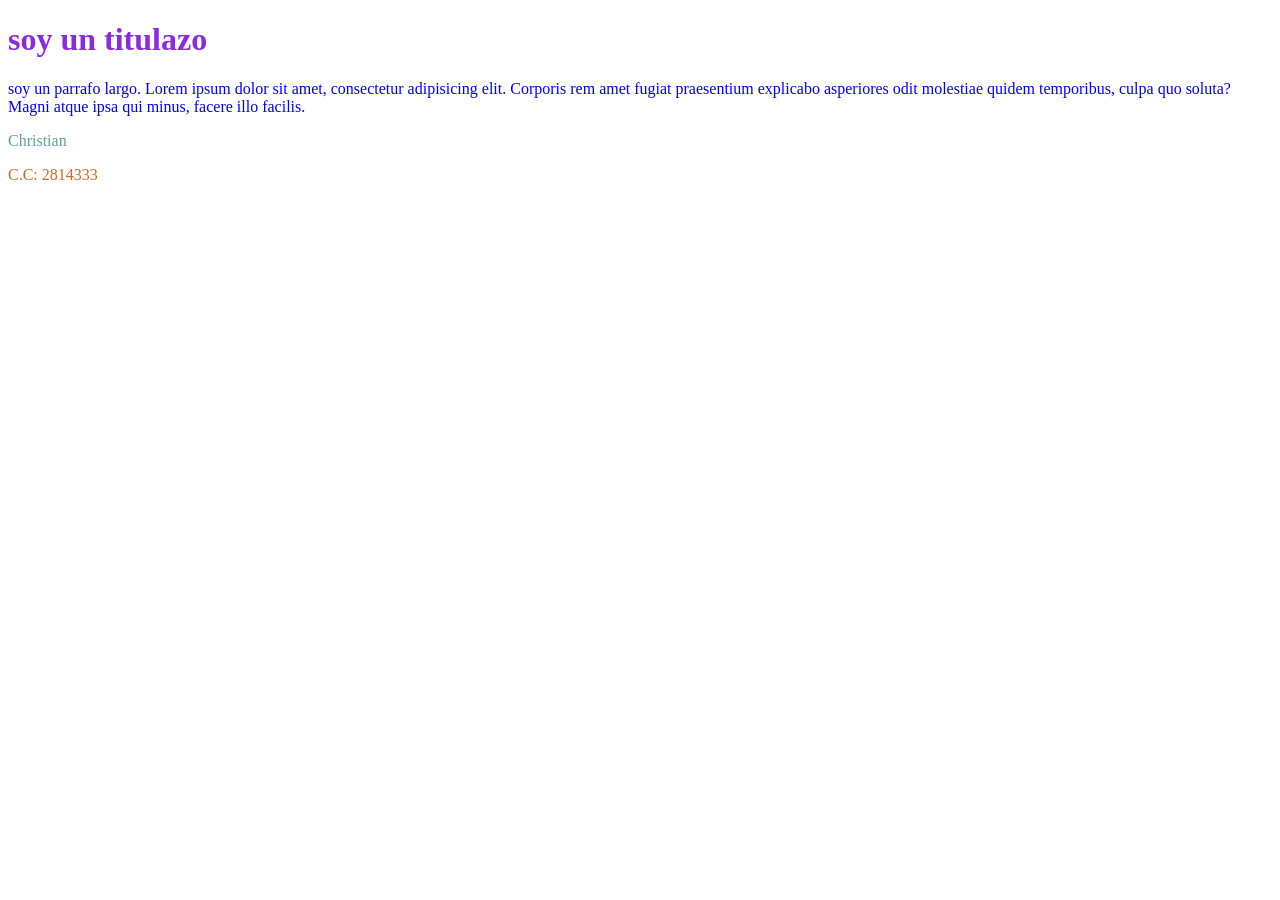
<file: 02/index.html>
<!DOCTYPE html>
<html lang="en">
<head>
  <meta charset="UTF-8">
  <meta name="viewport" content="width=device-width, initial-scale=1.0">
  <title>Document</title>
  <link rel="stylesheet" href="hojadeestilos.css">
</head>
<body>
  <h1>soy un titulazo</h1>
  <p>soy un parrafo largo. Lorem ipsum dolor sit amet, consectetur adipisicing elit. Corporis rem amet fugiat praesentium explicabo asperiores odit molestiae quidem temporibus, culpa quo soluta? Magni atque ipsa qui minus, facere illo facilis.</p>
  <p class="chaqueta">Christian</p>
  <p id="identificacion">C.C: 2814333</p>
</body>
</html>
</file>
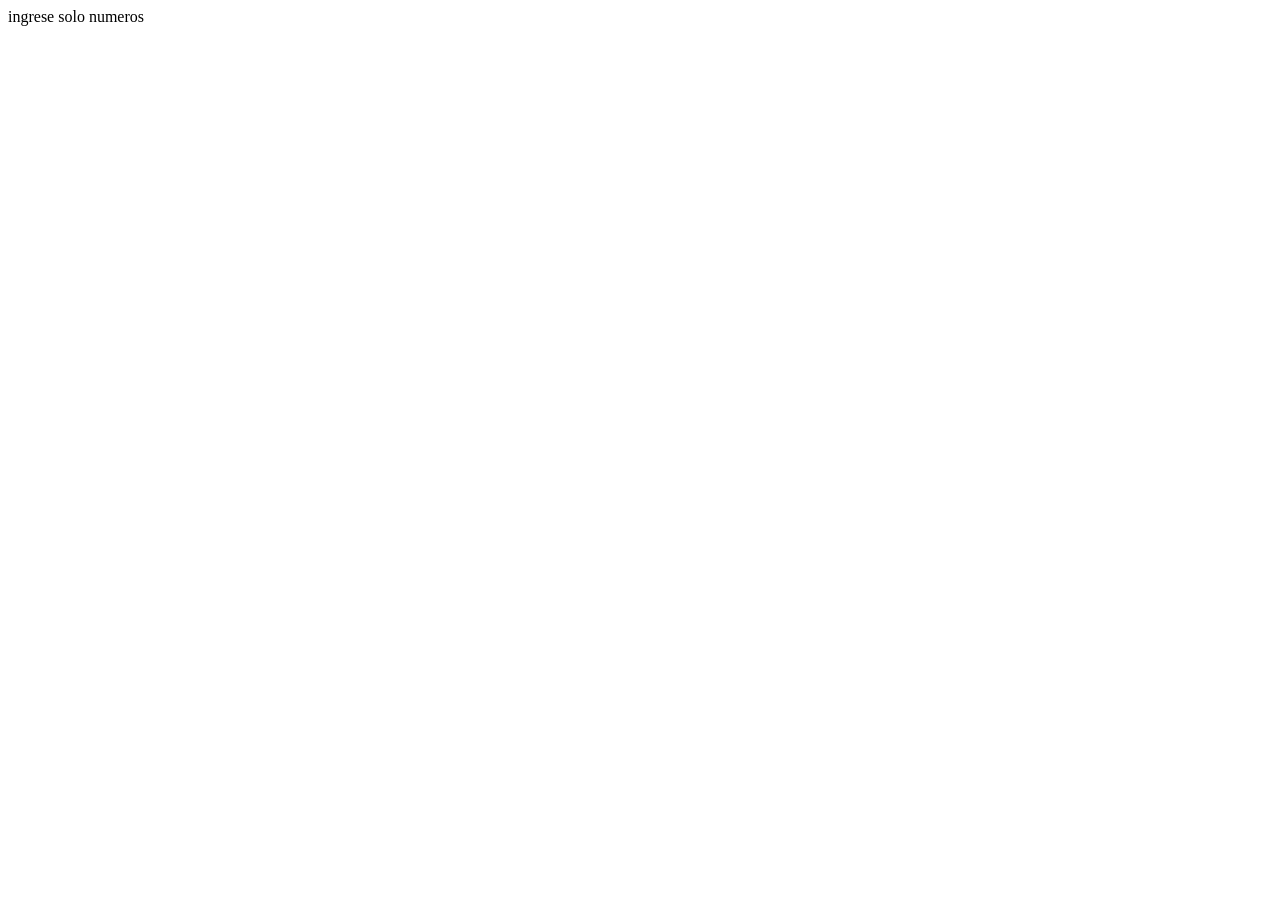
<file: ejercicio4.html>
<!DOCTYPE html>
<html lang="en">
<head>
  <meta charset="UTF-8">
  <meta name="viewport" content="width=device-width, initial-scale=1.0">
  <title>Document</title>
</head>
<body>
  <script src="ejercicio4.js"></script>
</body>
</html>
</file>
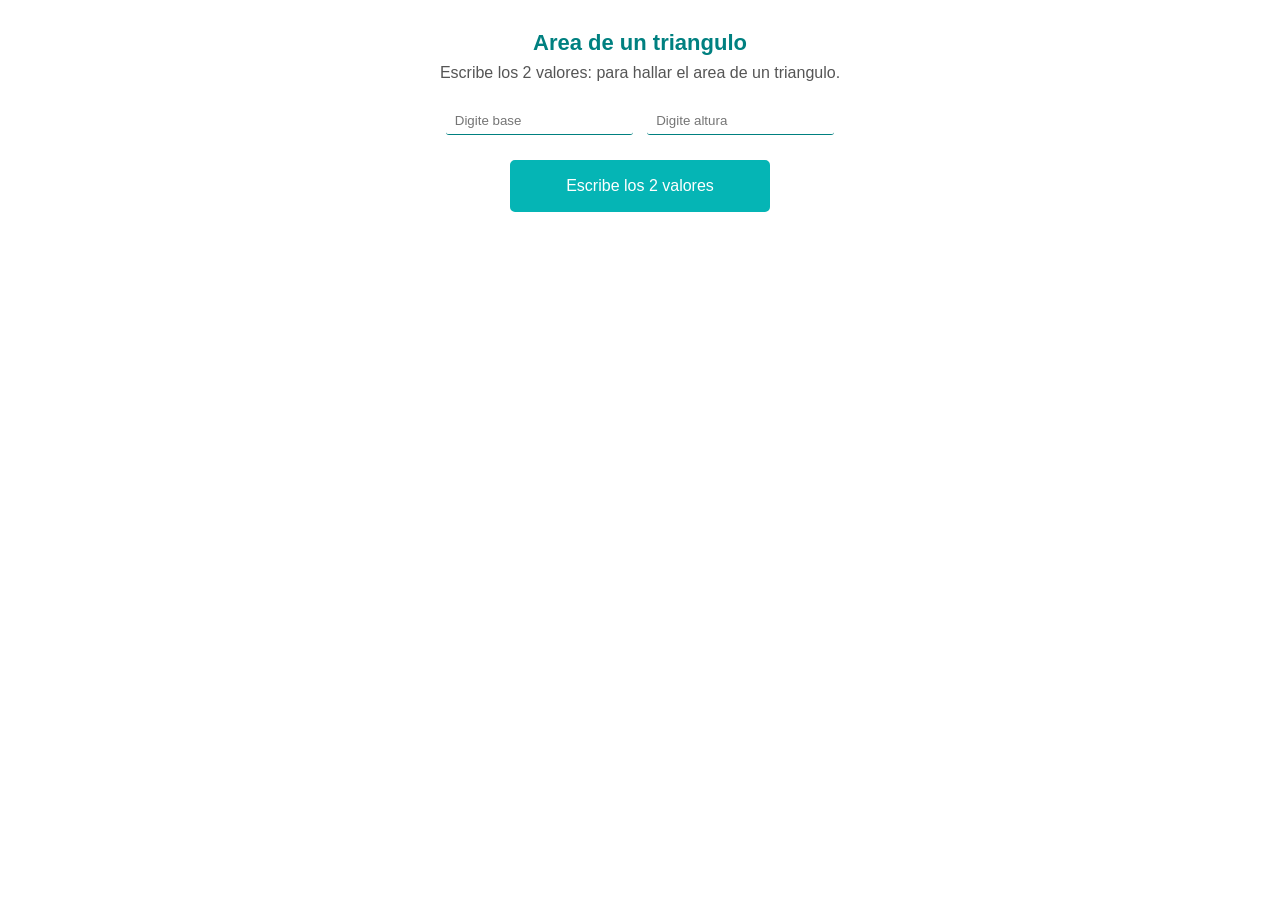
<file: 02/02.area-triangulo.html>
<!DOCTYPE html>
<html lang="es">
<head>
  <meta charset="UTF-8">
  <meta name="viewport" content="width=device-width, initial-scale=1.0">
  <title>Area de un triangulo</title>
  <link rel="stylesheet" href="areatriangulocss.css">
</head>
<body>
  <h1>Area de un triangulo</h1>
  <p class="enunciado">Escribe los 2 valores: para hallar el area de un triangulo.</p>

  <input type="number" id="base" placeholder="Digite base">
  <input type="number" id="altura" placeholder="Digite altura">
  <!-- <input type="number" id="tercerValor" placeholder="Tercer valor">
  <input type="number" id="cuartoValor" placeholder="Cuarto valor (se resta)"> -->


  <div class="caja" id="resultado">Escribe los 2 valores</div>

  <script src="02.area-triangulo.js"></script> 
</body>
</html>
</file>
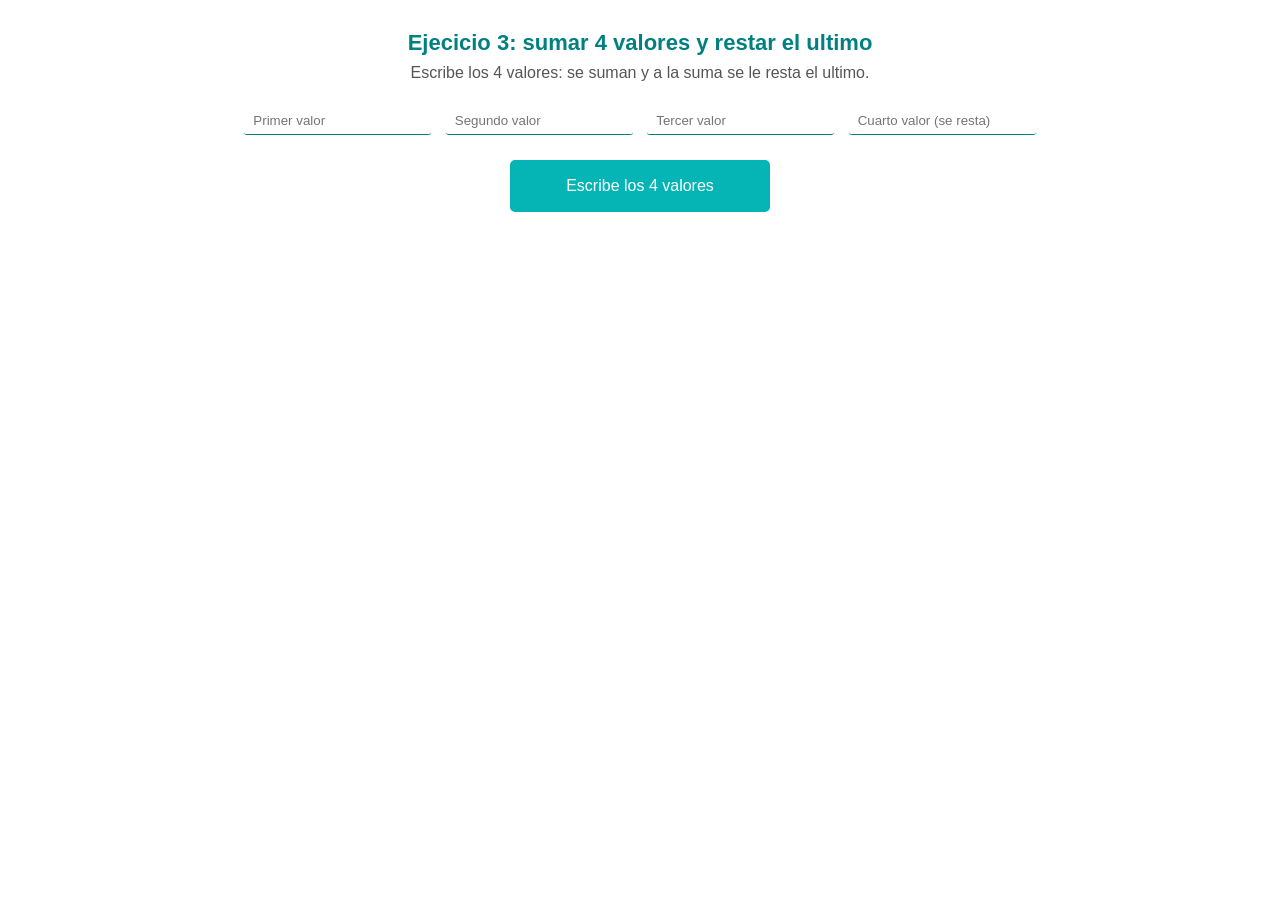
<file: 03/03-suma-resta-cuatro-valores.html>
<!DOCTYPE html>
<html lang="es">
<head>
  <meta charset="UTF-8">
  <meta name="viewport" content="width=device-width, initial-scale=1.0">
  <title>Sumar 4 valores y restar el ultimo</title>
  <link rel="stylesheet" href="estilos.css">
</head>
<body>
  <h1>Ejecicio 3: sumar 4 valores y restar el ultimo</h1>
  <p class="enunciado">Escribe los 4 valores: se suman y a la suma se le resta el ultimo.</p>

  <input type="number" id="primerValor" placeholder="Primer valor">
  <input type="number" id="segundoValor" placeholder="Segundo valor">
  <input type="number" id="tercerValor" placeholder="Tercer valor">
  <input type="number" id="cuartoValor" placeholder="Cuarto valor (se resta)">


  <div class="caja" id="resultado">Escribe los 4 valores</div>

  <script src="03-suma-resta-cuatro-valores.js"></script> 
</body>
</html>
</file>
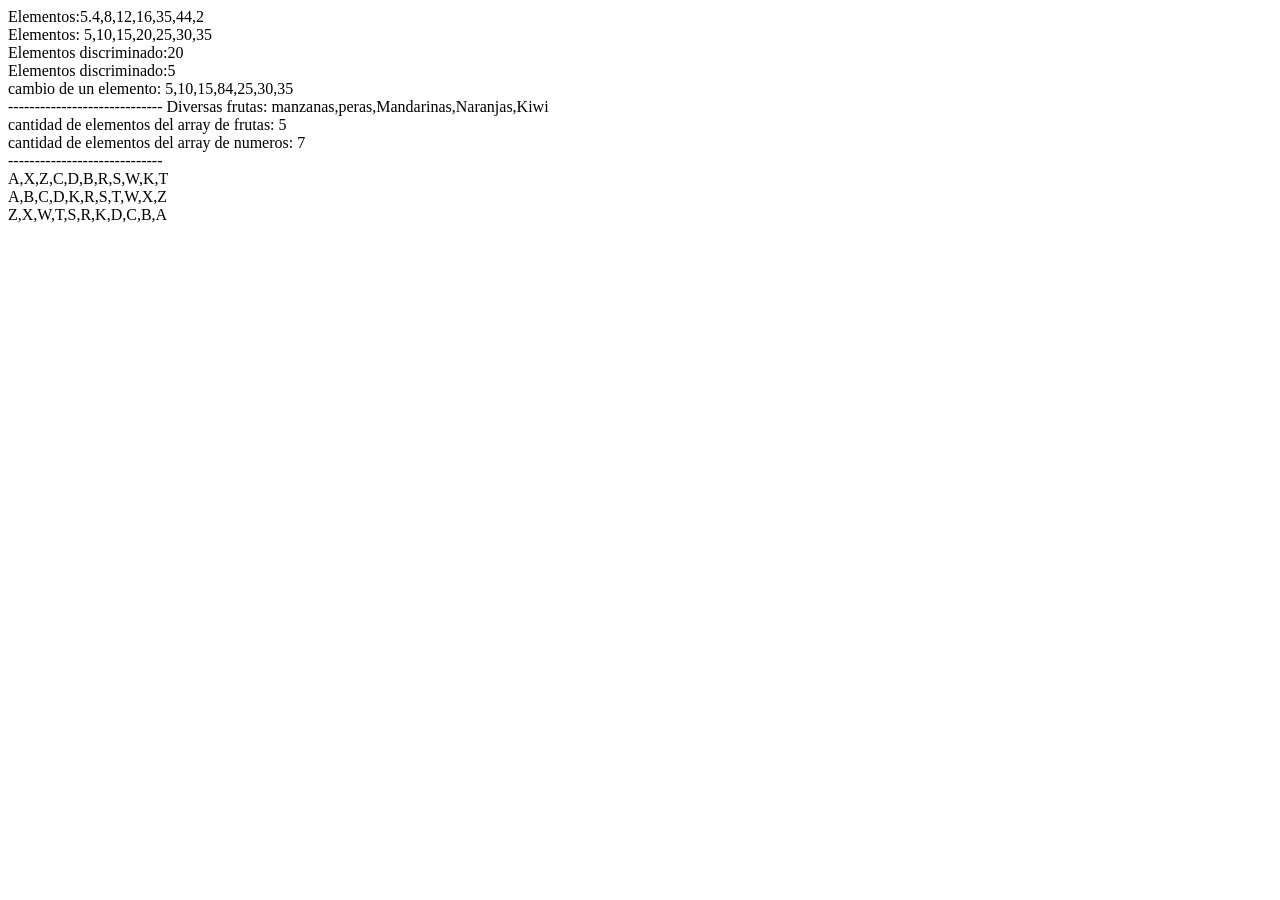
<file: arrays/arrays.html>
<!DOCTYPE html>
<html lang="en">
<head>
  <meta charset="UTF-8">
  <meta name="viewport" content="width=device-width, initial-scale=1.0">
  <title>Document</title>
</head>
<body>
  <script src="arrays.js"></script>
</body>
</html>
</file>
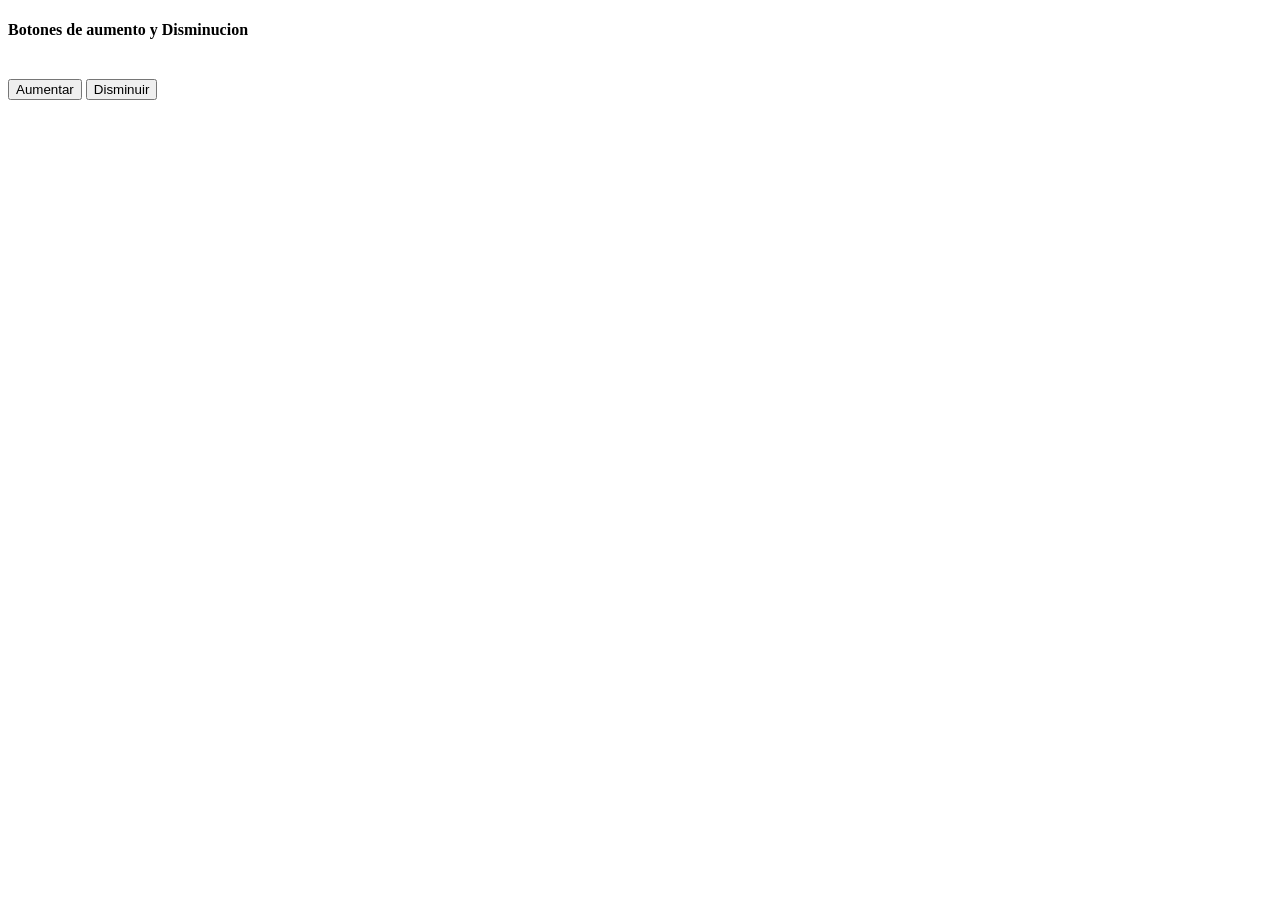
<file: arrays/contador.html>
<!DOCTYPE html>
<html lang="en">
<head>
  <meta charset="UTF-8">
  <meta name="viewport" content="width=device-width, initial-scale=1.0">
  <title>Document</title>
</head>
<body>
  <h4>Botones de aumento y Disminucion</h4> <br>
  <input type="button" value="Aumentar" onclick="incrementar()">
  <!--El atributo "onclick" se llama a la funcion "INCREMENTAR definida en el javascript"-->
   <input type="button" value="Disminuir" onclick="decrementar()">
   <!--El atributo "onclick" se llama "DECREMENTAR definida en el javascript" -->
   <script src="contador.js"></script>
</body>
</html>
</file>
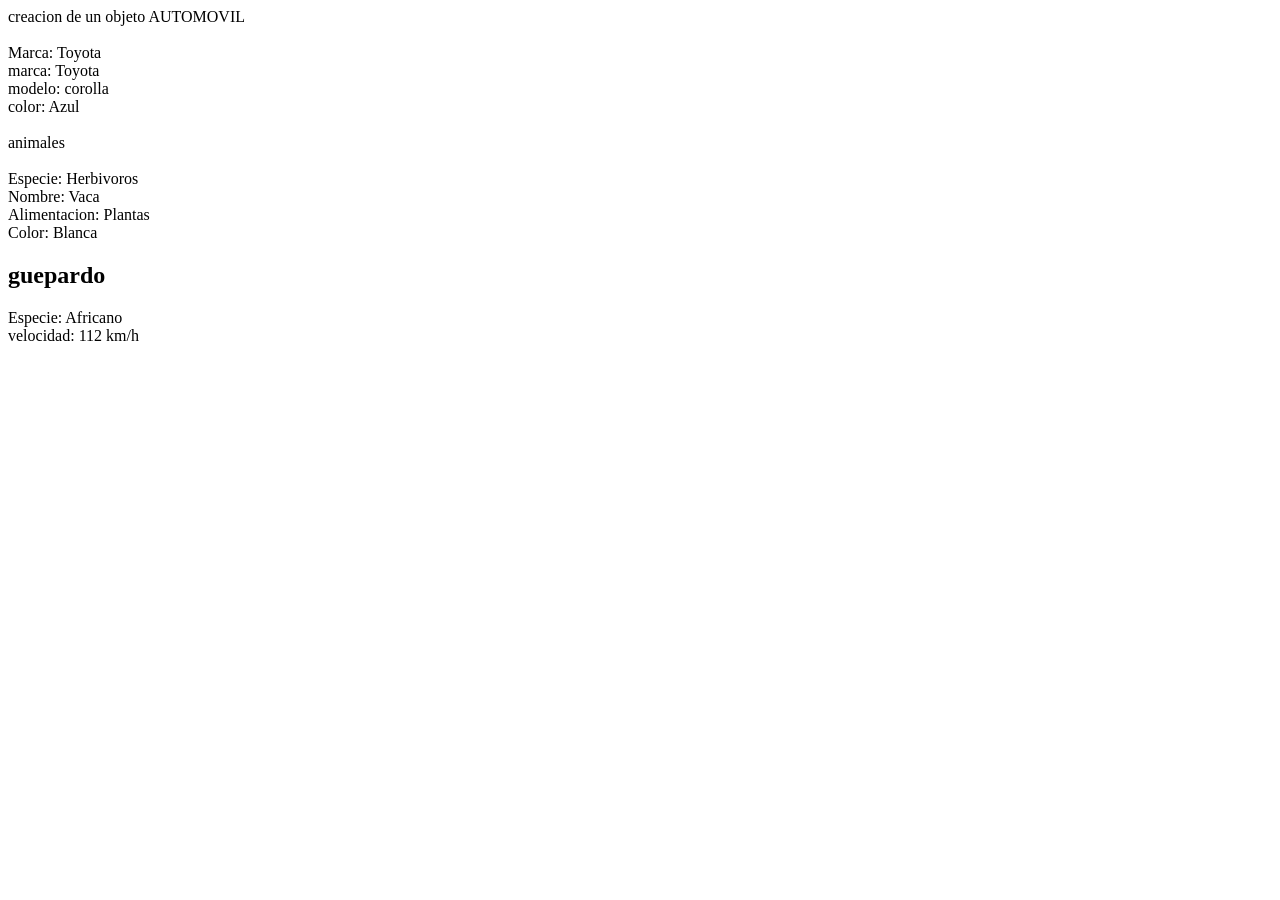
<file: arrays/poo.html>
<!DOCTYPE html>
<html lang="en">
<head>
  <meta charset="UTF-8">
  <meta name="viewport" content="width=device-width, initial-scale=1.0">
  <title>Document</title>
</head>
<body>
  <script src="poo.js"></script>
</body>
</html>
</file>
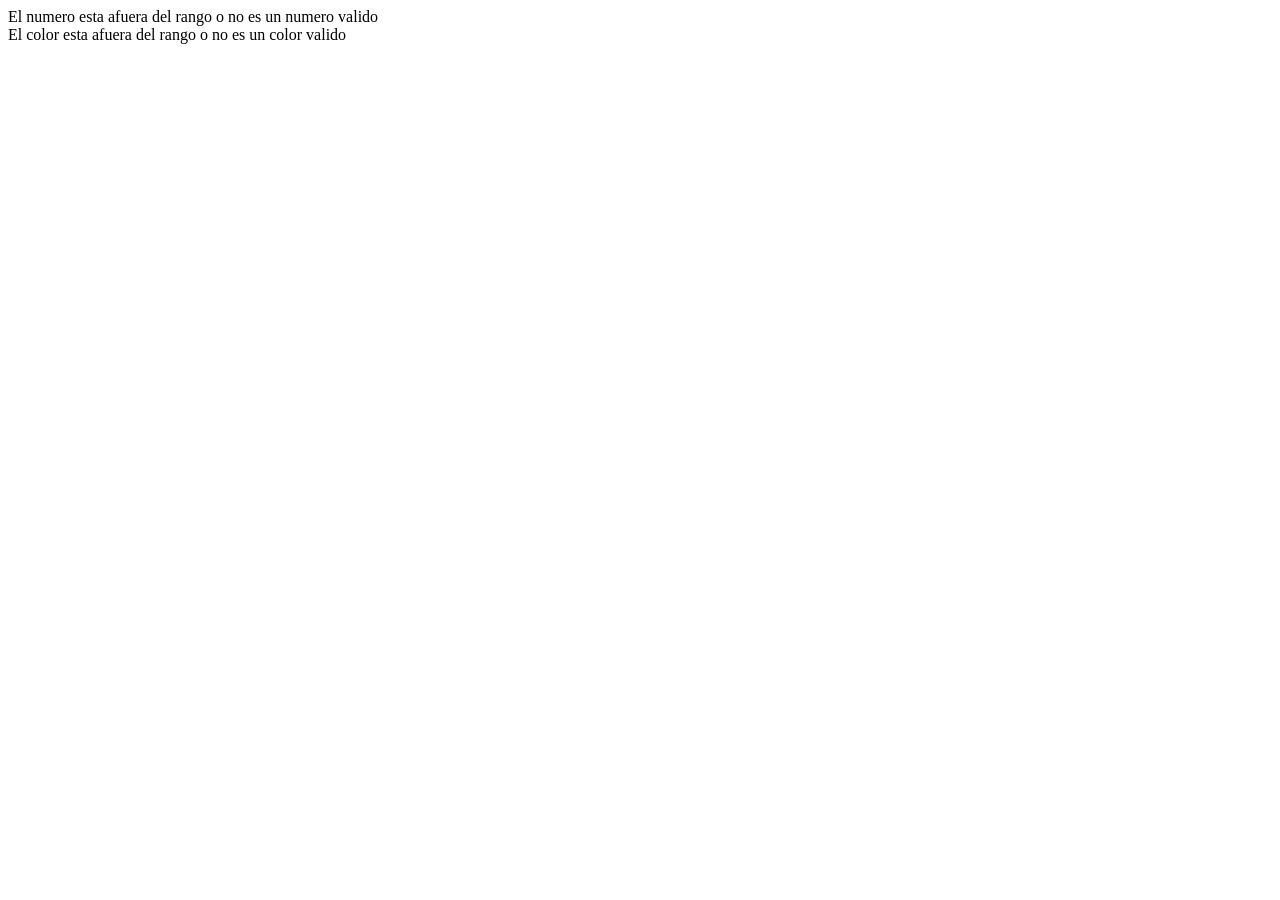
<file: arrays/switch_case.html>
<!DOCTYPE html>
<html lang="en">
<head>
  <meta charset="UTF-8">
  <meta name="viewport" content="width=device-width, initial-scale=1.0">
  <title>Document</title>
</head>
<body>
  <script src="switch_case.js"></script>
</body>
</html>
</file>
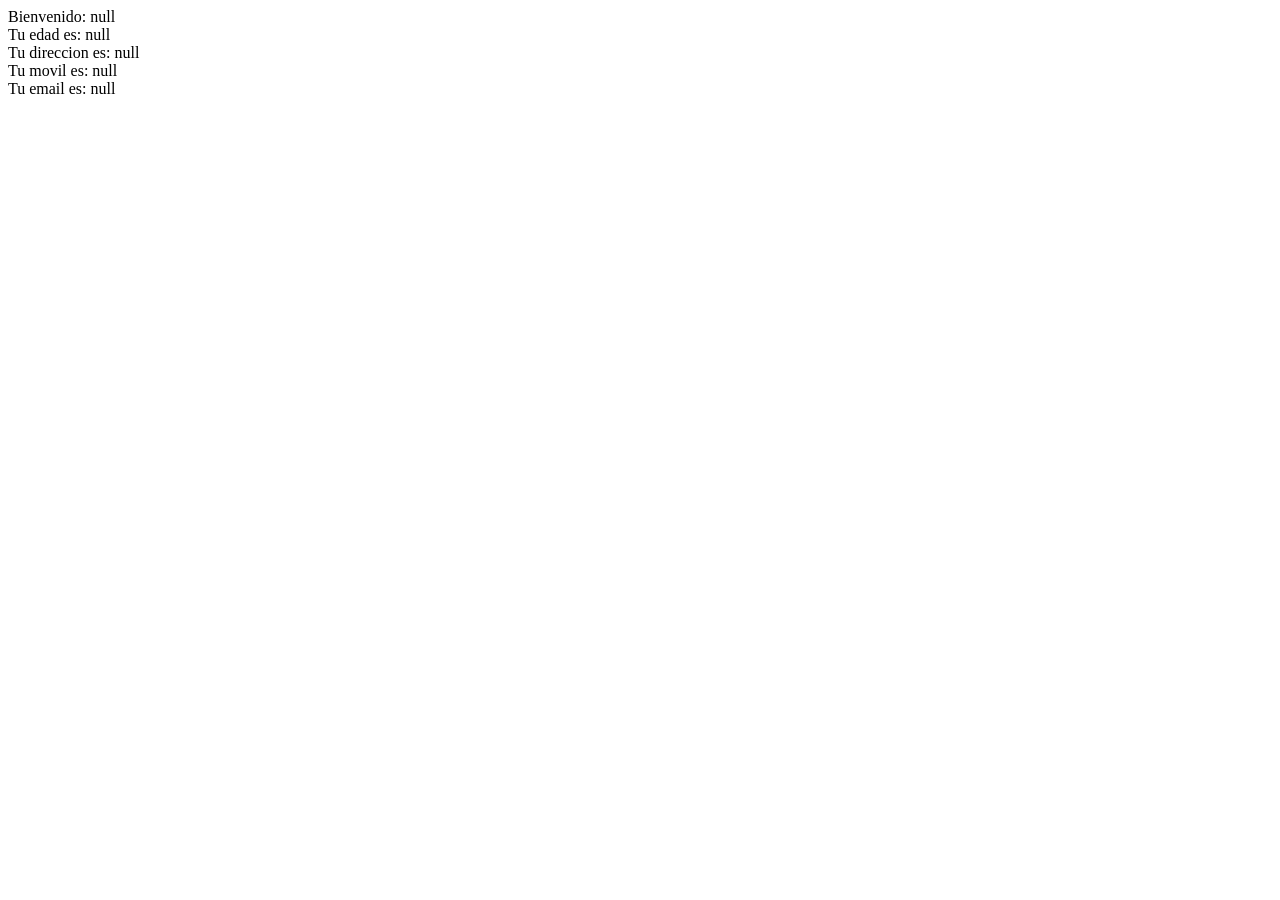
<file: Ex04/Ex04.html>
<!DOCTYPE html>
<html lang="en">
<head>
  <meta charset="UTF-8">
  <meta name="viewport" content="width=device-width, initial-scale=1.0">
  <title>Document</title>
</head>
<body>
  <script src="Ex04.js"></script>
</body>
</html>
</file>
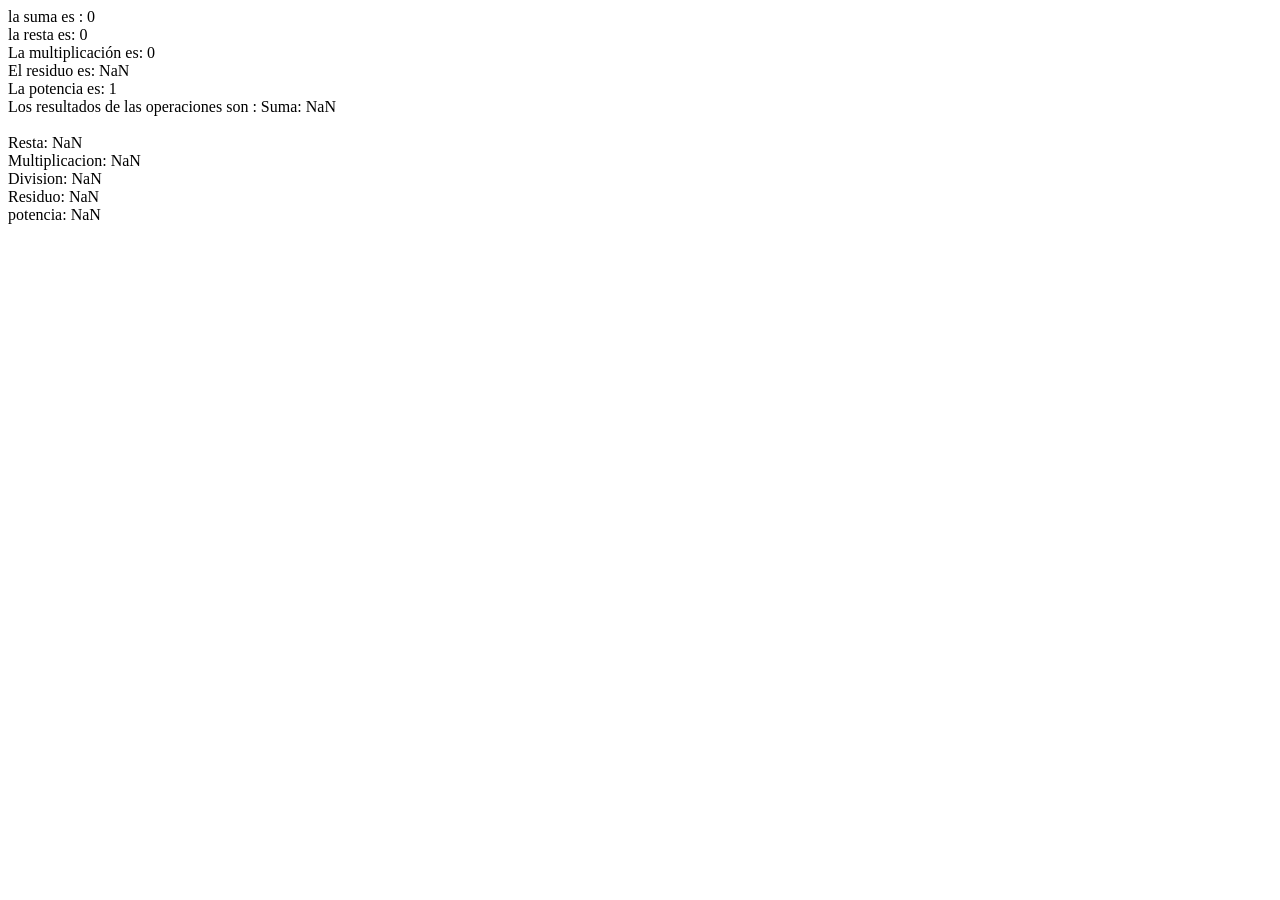
<file: Ex05/Ex05.html>
<!DOCTYPE html>
<html lang="en">
<head>
  <meta charset="UTF-8">
  <meta name="viewport" content="width=device-width, initial-scale=1.0">
  <title>Document</title>
</head>
<body>
  <script src="Ex05.js"></script>
</body>
</html>
</file>
<file: 02/hojadeestilos.css>
h1 {
  color: blueviolet;
}
p {
  color: blue;
}
.chaqueta {
  color: cadetblue;
}
#identificacion{
  color: chocolate;
}
</file>
<file: 02/areatriangulocss.css>
* {
   margin: 0;
   padding: 0;
   box-sizing: border-box;
}

body {
  font-family: arial, sans-serif;
  padding: 30px 16px;
  text-align: center; 
}

h1 {
  color: teal;
  font-size: 22px;
  margin-bottom: 8px;
}

.enunciado {
  color: #555;
  margin-bottom: 20px;
}

/* El input: sin borde, solo es una linea abajo en teal */
input {
  margin: 5px;
  padding: 6px 9px;
  border: none;
  border-bottom: 1px solid teal;
  color: teal;
  border-radius: 3px;
}

.caja {
  background-color: rgb(5, 181, 181);
  color: white;
  width: 260px;
  margin: 20px auto 0;
  padding: 10px;
  text-align: center;
  border: 3px solid rgb(5, 181, 181);
  border-radius: 5px;
  line-height: 1.6;
}
</file>
<file: 03/estilos.css>
* {
   margin: 0;
   padding: 0;
   box-sizing: border-box;
}

body {
  font-family: arial, sans-serif;
  padding: 30px 16px;
  text-align: center; 
}

h1 {
  color: teal;
  font-size: 22px;
  margin-bottom: 8px;
}

.enunciado {
  color: #555;
  margin-bottom: 20px;
}

/* El input: sin borde, solo es una linea abajo en teal */
input {
  margin: 5px;
  padding: 6px 9px;
  border: none;
  border-bottom: 1px solid teal;
  color: teal;
  border-radius: 3px;
}

.caja {
  background-color: rgb(5, 181, 181);
  color: white;
  width: 260px;
  margin: 20px auto 0;
  padding: 10px;
  text-align: center;
  border: 3px solid rgb(5, 181, 181);
  border-radius: 5px;
  line-height: 1.6;
}
</file>
